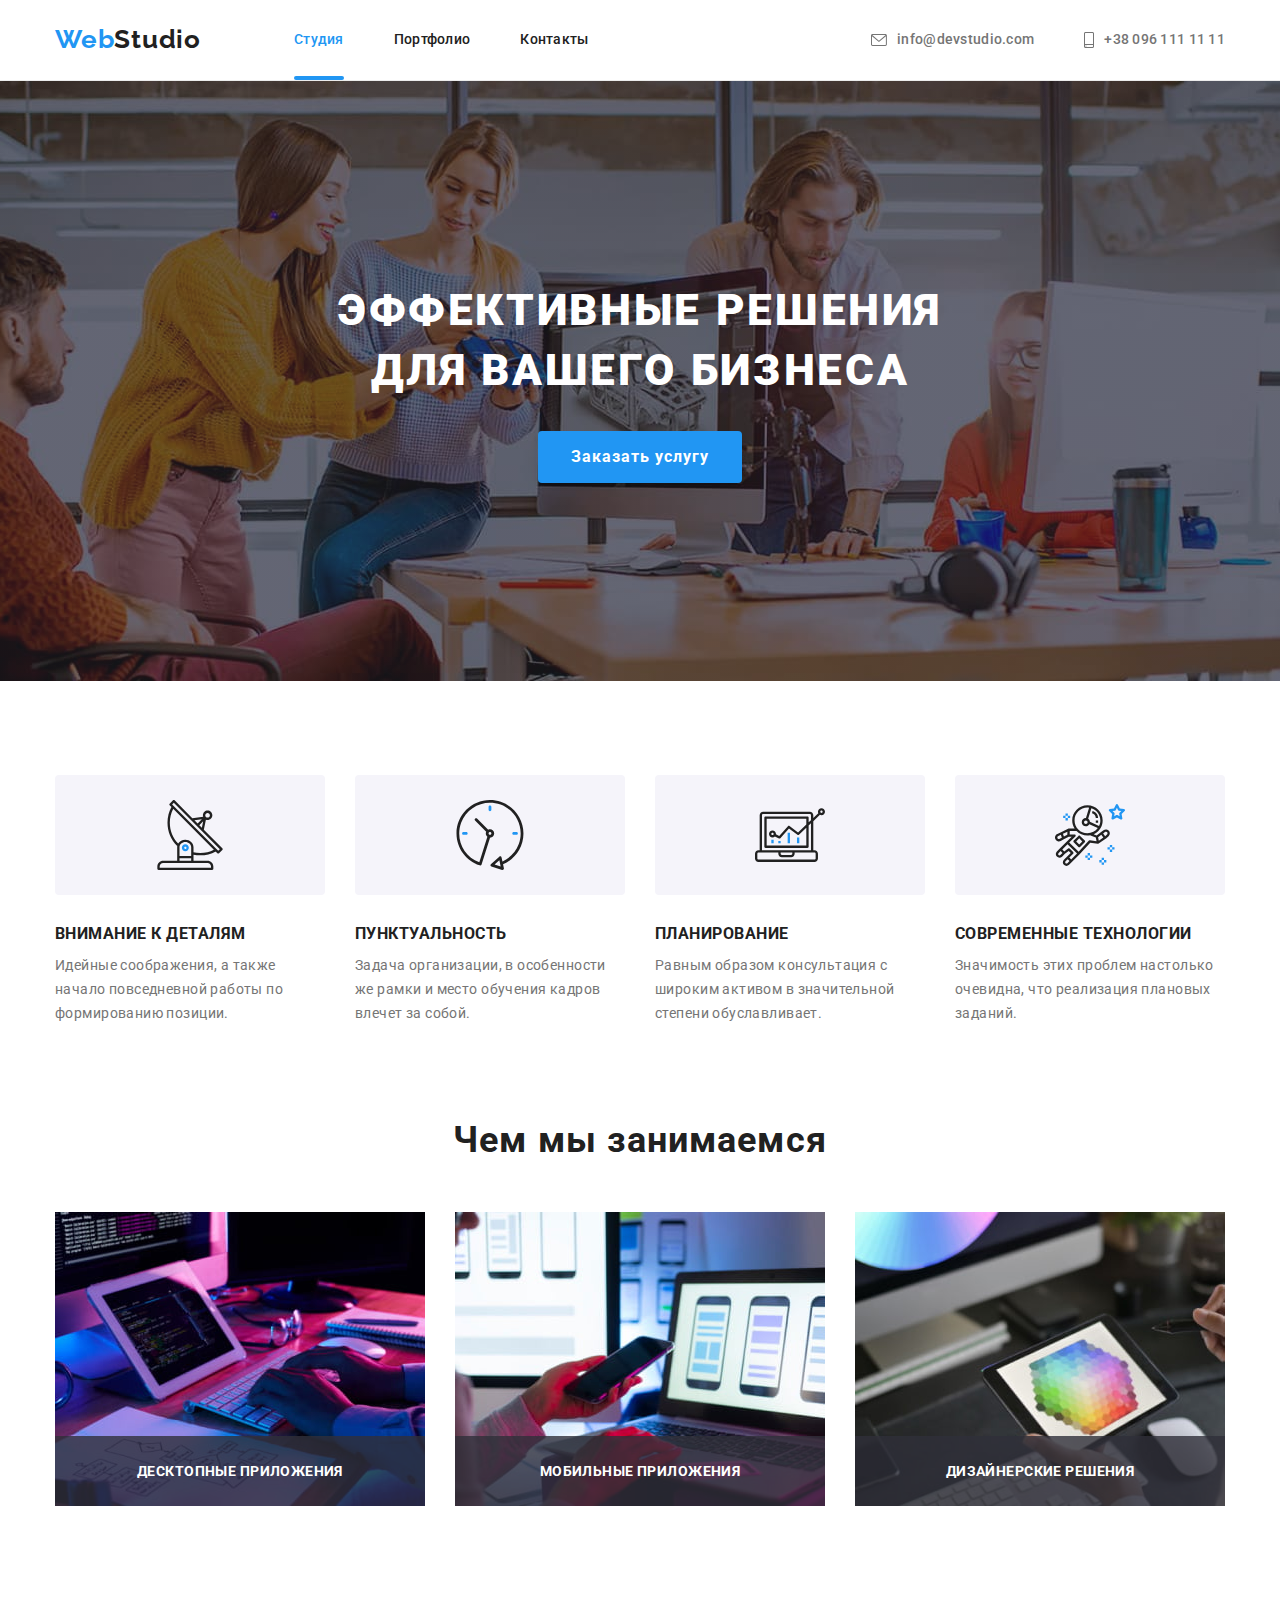
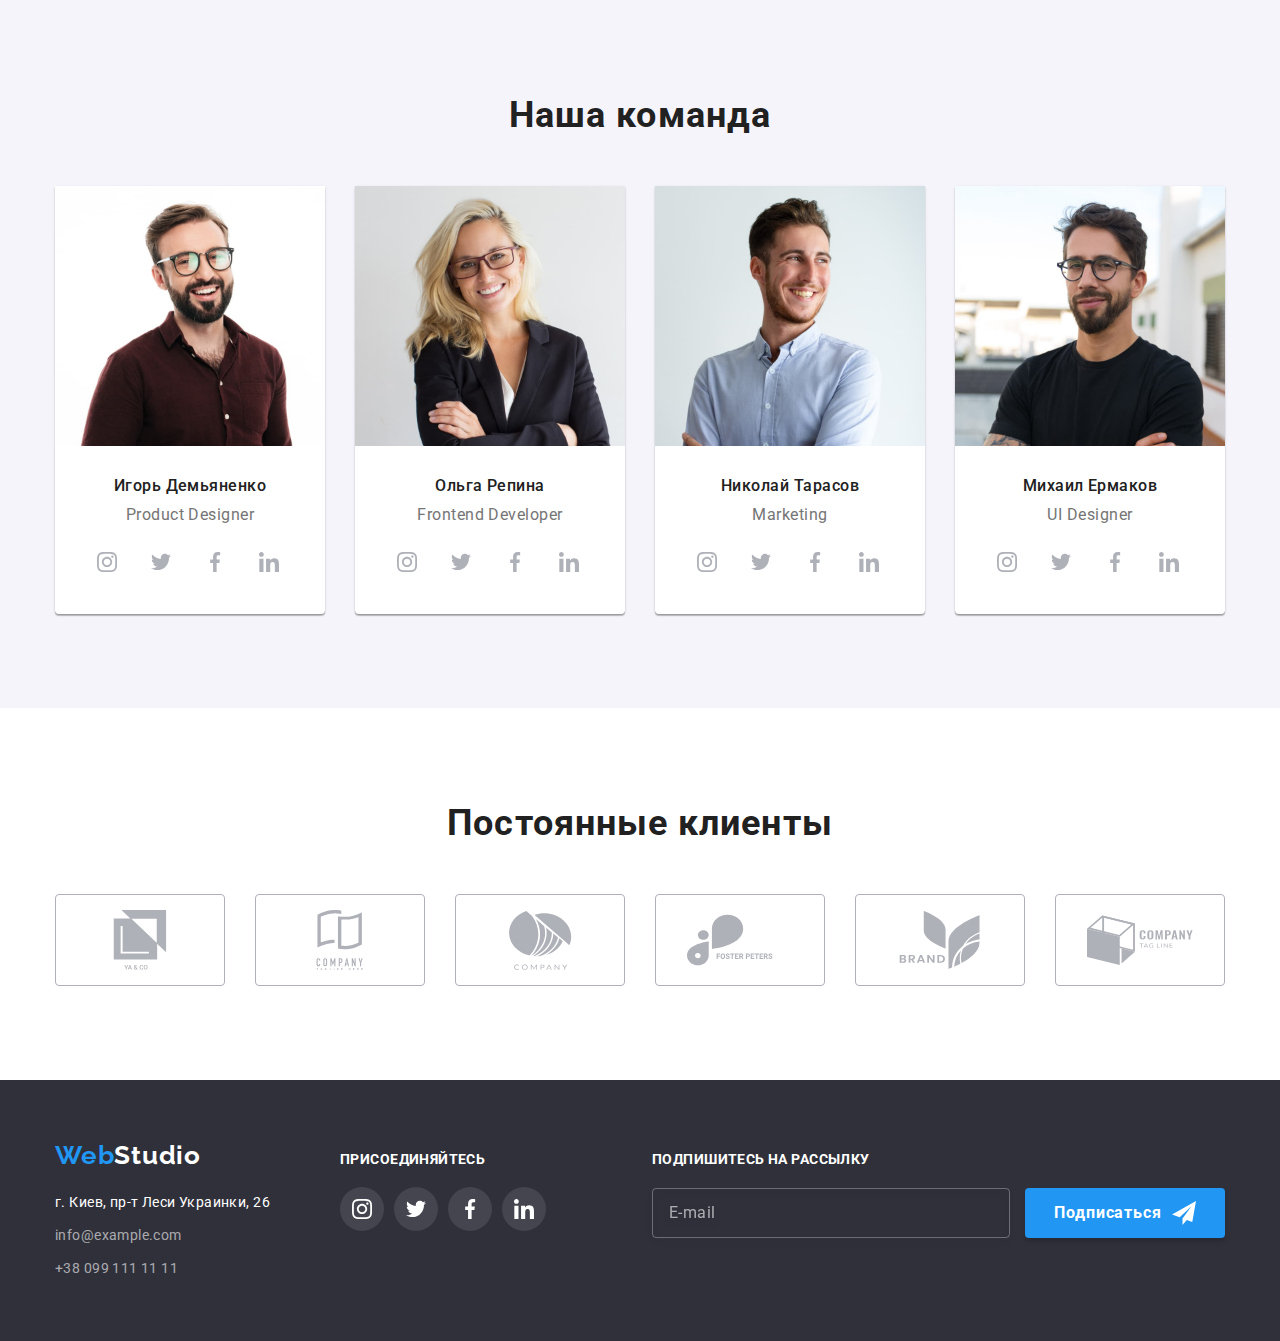
<file: index.html>
<!DOCTYPE html>
<html lang="ru">
  <head>
    <meta charset="UTF-8" />
    <meta http-equiv="X-UA-Compatible" content="IE=edge" />
    <meta name="viewport" content="width=device-width, initial-scale=1.0" />
    <title>WebStudio</title>

    <link rel="preconnect" href="https://fonts.googleapis.com" />
    <link rel="preconnect" href="https://fonts.gstatic.com" crossorigin />
    <link
      href="https://fonts.googleapis.com/css2?family=Raleway:wght@700&family=Roboto:wght@400;500;700;900&display=swap"
      rel="stylesheet"
    />
    <link
      rel="stylesheet"
      href="https://cdnjs.cloudflare.com/ajax/libs/modern-normalize/1.0.0/modern-normalize.min.css"
    />
    <link rel="stylesheet" href="./css/styles.css" />
  </head>
  <body>
    <!-- ------- Шапка сайту   ------- -->
    <header class="page-header">
      <div class="container main-nav">
        <nav class="main-nav">
          <a lang="en" href="./index.html" class="logo link">
            Web<span class="logo-part">Studio</span></a
          >
          <ul class="site-nav list">
            <li class="item">
              <a href="./index.html" class="link current"> Студия</a>
            </li>
            <li class="item">
              <a href="./portfolio.html" class="link"> Портфолио</a>
            </li>
            <li class="item"><a href="" class="link"> Контакты</a></li>
          </ul>
        </nav>
        <ul class="auth-nav list">
          <li class="item">
            <a href="mailto:info@devstudio.com" class="link">
              <svg class="contact-icon" width="16px" height="12px">
                <use href="./images/icon/sprite.svg#icon-envelope"></use></svg
              >info@devstudio.com</a
            >
          </li>
          <li class="item">
            <a href="tel:+380961111111" class="link">
              <svg class="contact-icon" width="10px" height="16px">
                <use href="./images/icon/sprite.svg#icon-smartphone"></use></svg
              >+38 096 111 11 11
            </a>
          </li>
        </ul>
      </div>
    </header>
    <main>
      <!--- --Еффективные решения для вашего бизнеса ---->
      <section class="hero">
        <div class="container">
          <h1 class="hero-title">Эффективные решения для вашего бизнеса</h1>
          <button
            data-modal-open
            type="button"
            class="hero-button secondary-hero-btn"
          >
            Заказать услугу
          </button>
        </div>
      </section>
      <!-------------- Оссобенности ----------------->
      <section class="section">
        <div class="container">
          <h2 hidden class="hidden">Особенности</h2>
          <ul class="features list">
            <li class="item">
              <div class="features-icon-zone">
                <svg class="features-icon" width="70px" height="70px">
                  <use href="./images/icon/sprite.svg#icon-antenna"></use>
                </svg>
              </div>
              <h3 class="features-title">Внимание к деталям</h3>
              <p class="features-text">
                Идейные соображения, а также начало повседневной работы по
                формированию позиции.
              </p>
            </li>
            <li class="item">
              <div class="features-icon-zone">
                <svg class="features-icon" width="70px" height="70px">
                  <use href="./images/icon/sprite.svg#icon-clock"></use>
                </svg>
              </div>
              <h3 class="features-title">Пунктуальность</h3>
              <p class="features-text">
                Задача организации, в особенности же рамки и место обучения
                кадров влечет за собой.
              </p>
            </li>
            <li class="item">
              <div class="features-icon-zone">
                <svg class="features-icon" width="70px" height="70px">
                  <use href="./images/icon/sprite.svg#icon-diagram"></use>
                </svg>
              </div>
              <h3 class="features-title">Планирование</h3>
              <p class="features-text">
                Равным образом консультация с широким активом в значительной
                степени обуславливает.
              </p>
            </li>
            <li class="item">
              <div class="features-icon-zone">
                <svg class="features-icon" width="70px" height="70px">
                  <use href="./images/icon/sprite.svg#icon-astronaut"></use>
                </svg>
              </div>
              <h3 class="features-title">Современные технологии</h3>
              <p class="features-text">
                Значимость этих проблем настолько очевидна, что реализация
                плановых заданий.
              </p>
            </li>
          </ul>
        </div>
      </section>

      <!-- Чем мы занимаемся -->
      <section class="section performance">
        <div class="container">
          <h2 class="section-title work">Чем мы занимаемся</h2>
          <ul class="example-list list">
            <li class="item">
              <div class="product-thumb">
                <img
                  src="./images/box/box1.jpg"
                  alt="Человек перед планшетом,набирает текст на клавиатуре"
                  width="370"
                  height="294"
                />
                <p class="performance-text">Десктопные приложения</p>
              </div>
            </li>
            <li class="item">
              <div class="product-thumb">
                <img
                  src="./images/box/box2.jpg"
                  alt="Человек с телефоном в руке работает с ноутбуком"
                  width="370"
                  height="294"
                />
                <p class="performance-text">Мобильные приложения</p>
              </div>
            </li>
            <li class="item">
              <div class="product-thumb">
                <img
                  src="./images/box/box3.jpg"
                  alt="Человек с планшетом в руке, на планшете цветовая гамма"
                  width="370"
                  height="294"
                />
                <p class="performance-text">Дизайнерские решения</p>
              </div>
            </li>
          </ul>
        </div>
      </section>
      <!-- Наша команда -->
      <section class="section-team">
        <div class="container">
          <h2 class="section-title team-title">Наша команда</h2>
          <ul class="team-list list">
            <li class="team">
              <img
                class="img"
                src="./images/team/img.jpg"
                alt="Человек в очках и красном поло"
                width="270"
                height="260"
              />
              <div class="team-information">
                <h3 class="name">Игорь Демьяненко</h3>
                <p lang="en" class="position">Product Designer</p>
                <ul class="social-links-list list">
                  <li class="item">
                    <a href="" class="team-social-contact link"
                      ><svg class="icon-social" width="20px" height="20px">
                        <use
                          href="./images/icon/sprite.svg#icon-instagram"
                        ></use>
                      </svg>
                    </a>
                  </li>
                  <li class="item">
                    <a href="" class="team-social-contact"
                      ><svg class="icon-social" width="20px" height="20px">
                        <use href="./images/icon/sprite.svg#icon-twitter"></use>
                      </svg>
                    </a>
                  </li>
                  <li class="item">
                    <a href="" class="team-social-contact"
                      ><svg class="icon-social" width="20px" height="20px">
                        <use
                          href="./images/icon/sprite.svg#icon-facebook"
                        ></use>
                      </svg>
                    </a>
                  </li>
                  <li class="item">
                    <a href="" class="team-social-contact"
                      ><svg class="icon-social" width="20px" height="20px">
                        <use
                          href="./images/icon/sprite.svg#icon-linkedin"
                        ></use>
                      </svg>
                    </a>
                  </li>
                </ul>
              </div>
            </li>
            <li class="team">
              <img
                class="img"
                src="./images/team/img1.jpg"
                alt=":Женщина в черном костюме и очках"
                width="270"
                height="260"
              />
              <div class="team-information">
                <h3 class="name">Ольга Репина</h3>
                <p lang="en" class="position">Frontend Developer</p>
                <ul class="social-links-list list">
                  <li class="item">
                    <a href="" class="team-social-contact link"
                      ><svg class="icon-social" width="20px" height="20px">
                        <use
                          href="./images/icon/sprite.svg#icon-instagram"
                        ></use>
                      </svg>
                    </a>
                  </li>
                  <li class="item">
                    <a href="" class="team-social-contact"
                      ><svg class="icon-social" width="20px" height="20px">
                        <use href="./images/icon/sprite.svg#icon-twitter"></use>
                      </svg>
                    </a>
                  </li>
                  <li class="item">
                    <a href="" class="team-social-contact"
                      ><svg class="icon-social" width="20px" height="20px">
                        <use
                          href="./images/icon/sprite.svg#icon-facebook"
                        ></use>
                      </svg>
                    </a>
                  </li>
                  <li class="item">
                    <a href="" class="team-social-contact"
                      ><svg class="icon-social" width="20px" height="20px">
                        <use
                          href="./images/icon/sprite.svg#icon-linkedin"
                        ></use>
                      </svg>
                    </a>
                  </li>
                </ul>
              </div>
            </li>
            <li class="team">
              <img
                class="img"
                src="./images/team/img2.jpg"
                alt="улыбающийся мужчина в рубашке"
                width="270"
                height="260"
              />
              <div class="team-information">
                <h3 class="name">Николай Тарасов</h3>
                <p lang="en" class="position">Marketing</p>
                <ul class="social-links-list list">
                  <li class="item">
                    <a href="" class="team-social-contact link"
                      ><svg class="icon-social" width="20px" height="20px">
                        <use
                          href="./images/icon/sprite.svg#icon-instagram"
                        ></use>
                      </svg>
                    </a>
                  </li>
                  <li class="item">
                    <a href="" class="team-social-contact"
                      ><svg class="icon-social" width="20px" height="20px">
                        <use href="./images/icon/sprite.svg#icon-twitter"></use>
                      </svg>
                    </a>
                  </li>
                  <li class="item">
                    <a href="" class="team-social-contact"
                      ><svg class="icon-social" width="20px" height="20px">
                        <use
                          href="./images/icon/sprite.svg#icon-facebook"
                        ></use>
                      </svg>
                    </a>
                  </li>
                  <li class="item">
                    <a href="" class="team-social-contact"
                      ><svg class="icon-social" width="20px" height="20px">
                        <use
                          href="./images/icon/sprite.svg#icon-linkedin"
                        ></use>
                      </svg>
                    </a>
                  </li>
                </ul>
              </div>
            </li>
            <li class="team">
              <img
                class="img"
                src="./images/team/img3.jpg"
                alt="Мужчина в черной футболке и очках"
                width="270"
                height="260"
              />
              <div class="team-information">
                <h3 class="name">Михаил Ермаков</h3>
                <p lang="en" class="position">UI Designer</p>
                <ul class="social-links-list list">
                  <li class="item">
                    <a href="" class="team-social-contact link"
                      ><svg class="icon-social" width="20px" height="20px">
                        <use
                          href="./images/icon/sprite.svg#icon-instagram"
                        ></use>
                      </svg>
                    </a>
                  </li>
                  <li class="item">
                    <a href="" class="team-social-contact"
                      ><svg class="icon-social" width="20px" height="20px">
                        <use href="./images/icon/sprite.svg#icon-twitter"></use>
                      </svg>
                    </a>
                  </li>
                  <li class="item">
                    <a href="" class="team-social-contact"
                      ><svg class="icon-social" width="20px" height="20px">
                        <use
                          href="./images/icon/sprite.svg#icon-facebook"
                        ></use>
                      </svg>
                    </a>
                  </li>
                  <li class="item">
                    <a href="" class="team-social-contact"
                      ><svg class="icon-social" width="20px" height="20px">
                        <use
                          href="./images/icon/sprite.svg#icon-linkedin"
                        ></use>
                      </svg>
                    </a>
                  </li>
                </ul>
              </div>
            </li>
          </ul>
        </div>
      </section>
      <!------------------- Постоянніе клиенты----------->
      <section class="section clients">
        <div class="container">
          <h2 class="clients-title">Постоянные клиенты</h2>
          <ul class="list list-company">
            <li class="item">
              <a href="" class="clients-link link">
                <svg class="client-icon" width="106" height="60">
                  <use href="./images/icon/sprite.svg#icon-ya-co"></use>
                </svg>
              </a>
            </li>
            <li class="item">
              <a href="" class="clients-link link">
                <svg class="client-icon" width="106" height="60">
                  <use href="./images/icon/sprite.svg#icon-tagline-here"></use>
                </svg>
              </a>
            </li>
            <li class="item">
              <a href="" class="clients-link link">
                <svg class="client-icon" width="106" height="60">
                  <use href="./images/icon/sprite.svg#icon-company"></use>
                </svg>
              </a>
            </li>
            <li class="item">
              <a href="" class="clients-link link">
                <svg class="client-icon" width="106" height="60">
                  <use href="./images/icon/sprite.svg#icon-foster-peters"></use>
                </svg>
              </a>
            </li>
            <li class="item">
              <a href="" class="clients-link link">
                <svg class="client-icon" width="106" height="60">
                  <use href="./images/icon/sprite.svg#icon-brand"></use>
                </svg>
              </a>
            </li>
            <li class="item">
              <a href="" class="clients-link link">
                <svg class="client-icon" width="106" height="60">
                  <use href="./images/icon/sprite.svg#icon-tag-line"></use>
                </svg>
              </a>
            </li>
          </ul>
        </div>
      </section>
    </main>
    <!-- Футер -->
    <footer class="footer-section">
      <div class="container">
        <div class="footer-addres">
          <a lang="en" href="./index.html" class="logo link logo-footer"
            >Web<span class="logo-footer">Studio</span>
          </a>
          <address class="address-block">
            <ul class="address-list list">
              <li class="address-text item">г. Киев, пр-т Леси Украинки, 26</li>
              <li class="item">
                <a href="mailto:info@example.com" class="link address-contact"
                  >info@example.com</a
                >
              </li>
              <li class="item">
                <a href="tel:+380991111111" class="link address-contact"
                  >+38 099 111 11 11</a
                >
              </li>
            </ul>
          </address>
        </div>
        <div class="footer-contact">
          <p class="text-contact-footer">присоединяйтесь</p>
          <ul class="footer-contact-list list">
            <li class="item">
              <a href="" class="footer-social-link link"
                ><svg class="icon-social" width="20px" height="20px">
                  <use href="./images/icon/sprite.svg#icon-instagram"></use>
                </svg>
              </a>
            </li>
            <li class="item">
              <a href="" class="footer-social-link link"
                ><svg class="icon-social" width="20px" height="20px">
                  <use href="./images/icon/sprite.svg#icon-twitter"></use>
                </svg>
              </a>
            </li>
            <li class="item">
              <a href="" class="footer-social-link link"
                ><svg class="icon-social" width="20px" height="20px">
                  <use href="./images/icon/sprite.svg#icon-facebook"></use>
                </svg>
              </a>
            </li>
            <li class="item">
              <a href="" class="footer-social-link link"
                ><svg class="icon-social" width="20px" height="20px">
                  <use href="./images/icon/sprite.svg#icon-linkedin"></use>
                </svg>
              </a>
            </li>
          </ul>
        </div>
        <div class="footer-form-block">
          <b class="text-footer-form">Подпишитесь на рассылку</b>
          <form class="footer-form">
            <label for="footer-label"></label>
            <input
              type="email"
              name="email"
              id="footer-label"
              placeholder="E-mail"
              class="footer-input"
            />
            <button type="submit" class="submit-footer-btn button">
              Подписаться
              <svg width="24" height="24" class="send-icon">
                <use href="./images/icon/sprite.svg#send-btn"></use>
              </svg>
            </button>
          </form>
        </div>
      </div>
    </footer>
    <!-- --------- бэкдроп и модальное окно--------- -->
    <div class="backdrop is-hidden" data-modal>
      <div class="modal">
        <button data-modal-close class="close-btn" type="button">
          <svg width="11" height="11" class="btn-close-icon">
            <use href="./images/icon/sprite.svg#icon-close-icon"></use>
          </svg>
        </button>
        <p class="text-modal">Оставьте свои данные, мы вам перезвоним</p>
        <form class="modal-form">
          <div class="input-container">
            <label for="name" class="label">Имя</label>
            <div class="input-wrap">
              <input type="text" name="name" id="name" required class="input" />
              <svg width="18" height="18" class="icon-modal">
                <use href="./images/icon/sprite.svg#icon-person"></use>
              </svg>
            </div>
          </div>
          <div class="input-container">
            <label for="phone" class="label">Телефон</label>
            <div class="input-wrap">
              <input
                type="tel"
                name="phone"
                id="phone"
                required
                minlength="10"
                class="input"
              />
              <svg width="18" height="18" class="icon-modal">
                <use href="./images/icon/sprite.svg#icon-phone"></use>
              </svg>
            </div>
          </div>
          <div class="input-container">
            <label for="mail" class="label">Почта</label>
            <div class="input-wrap">
              <input
                type="email"
                name="mail"
                id="mail"
                required
                minlength="10"
                class="input"
              />
              <svg width="18" height="18" class="icon-modal">
                <use href="./images/icon/sprite.svg#icon-mail"></use>
              </svg>
            </div>
          </div>
          <div class="input-container-comments">
            <label for="comments" class="label">Комментарий</label>
            <textarea
              name="comments"
              id="comments"
              rows="7"
              class="textarea-input"
              placeholder="Введите текст"
            ></textarea>
          </div>

          <div class="policy-container">
            <label for="check" class="license-text">
              <input
                type="checkbox"
                name="license-checkbox"
                id="check"
                class="visually-hidden input-check"
              />
              <svg width="16" height="15" class="chek-icon">
                <use href="./images/icon/sprite.svg#icon-check"></use>
              </svg>
              Соглашаюсь с рассылкой и принимаю&nbsp;
              <a href="./index.html" class="link policy-link">
                Условия договора
              </a>
            </label>
          </div>
          <button type="submit" class="btn-send-modal">Отправить</button>
        </form>
      </div>
    </div>
    <script src="./modal.js"></script>
  </body>
</html>
</file>
<file: css/styles.css>
:root {
  --accent-color: #2196f3;
  --basic-color-white: #ffffff;
  --second-background-color: #2f303a;
  --btn-background: #f5f4fa;
  --first-text-color: #212121;
  --secondary-text-color: #757575;
  --footter-contact-color: rgba(255, 255, 255, 0.6);
  --icon-color: #afb1b8;
}
body {
  color: var(--first-text-color);
  background-color: var(--basic-color-white);
  font-family: "Roboto", sans-serif;
  font-size: 14px;
}
*,
*::before,
*::after {
  box-sizing: border-box;
}
h1,
h2,
h3,
h4,
h5,
h6,
ul,
p {
  margin-bottom: 0;
  margin-top: 0;
}
img {
  display: block;
  max-width: 100%;
  height: auto;
}
.link {
  text-decoration: none;
}
.list {
  list-style: none;
  padding: 0px;
  margin: 0px;
}
.container {
  width: 1200px;
  margin: 0 auto;
  padding-left: 15px;
  padding-right: 15px;
}
.section {
  padding-top: 94px;
  padding-bottom: 94px;
}
.visually-hidden {
  position: absolute;
  white-space: nowrap;
  width: 1px;
  height: 1px;
  overflow: hidden;
  border: 0;
  padding: 0;
  clip: rect(0 0 0 0);
  clip-path: inset(50%);
  margin: -1px;
}
/* ------------------Header--------------------- */
.page-header {
  border-bottom: 1px solid #ececec;
}
.main-nav {
  display: flex;
  align-items: center;
}
.main-nav .link {
  display: block;
  padding-top: 24px;
  padding-bottom: 25px;
}
.logo.link {
  color: var(--accent-color);
  font-family: "Raleway", sans-serif;
  font-weight: 700;
  font-size: 26px;
  line-height: 1.19;
  letter-spacing: 0.03em;
}
.logo .logo-part {
  color: var(--first-text-color);
}
.site-nav {
  display: flex;
}
.site-nav.list {
  margin-left: 93px;
  padding-left: 0px;
}
.site-nav .item + .item {
  margin-left: 50px;
}
.site-nav .link {
  display: block;
  font-weight: 500;
  line-height: 1.14;
  letter-spacing: 0.02em;
  color: var(--first-text-color);
  padding-top: 32px;
  padding-bottom: 32px;
  position: relative;
  transition: color 250ms cubic-bezier(0.4, 0, 0.2, 1);
}
.site-nav .link::after {
  content: "";
  position: absolute;
  left: 0;
  bottom: 0;
  display: block;
  width: 100%;
  height: 4px;
  background-color: var(--accent-color);
  border-radius: 2px;
  transform: scaleX(0);
  transition: transform 250ms cubic-bezier(0.4, 0, 0.2, 1);
}
.site-nav .link.current {
  color: var(--accent-color);
}
.site-nav .link.current::after {
  content: "";
  position: absolute;
  left: 0;
  bottom: 0;
  display: block;
  width: 100%;
  height: 4px;
  background-color: var(--accent-color);
  border-radius: 2px;
  transform: scaleX(1);
  opacity: 1;
}

.site-nav .link:hover,
.site-nav .link:focus,
.auth-nav .link:hover,
.auth-nav .link:focus {
  color: var(--accent-color);
}
.site-nav .link:hover::after,
.site-nav .link:focus::after,
.auth-nav .link:hover::after,
.auth-nav .link:focus::after {
  transform: scaleX(1);
}

.auth-nav {
  display: flex;
  margin-left: auto;
}
.auth-nav .item + .item {
  margin-left: 50px;
}
.contact-icon {
  margin-right: 10px;
  fill: currentColor;
}
.auth-nav .link {
  display: flex;
  color: var(--secondary-text-color);
  font-weight: 500;
  line-height: 1.14;
  letter-spacing: 0.02em;
  padding-top: 32px;
  padding-bottom: 32px;
  align-items: center;
  transition: color 250ms cubic-bezier(0.4, 0, 0.2, 1);
}

/* --------------------Hero------------------- */
.hero {
  color: var(--basic-color-white);
  background-color: var(--second-background-color);
  background-size: cover;
  background-repeat: no-repeat;
  background-position: center;
  background-image: linear-gradient(
      rgba(47, 48, 58, 0.4),
      rgba(47, 48, 58, 0.4)
    ),
    url(../images/hero.jpg);
  height: 600px;
  max-width: 1600px;
  margin-bottom: 0;
  margin-top: 0;
  margin-left: auto;
  margin-right: auto;
  padding-top: 200px;
  padding-bottom: 200px;
  text-align: center;
}
.hero-title {
  font-weight: 900;
  font-size: 44px;
  line-height: 1.36;
  letter-spacing: 0.06em;
  text-transform: uppercase;
  margin-bottom: 0;
  margin-top: 0;
  width: 696px;
  margin-left: auto;
  margin-right: auto;
  margin-bottom: 30px;
}
.hero-button {
  display: inline-block;
  color: var(--basic-color-white);
  background-color: var(--accent-color);
  font-family: inherit;
  font-weight: 700;
  font-size: 16px;
  line-height: 1.88;
  align-items: center;
  text-align: center;
  letter-spacing: 0.06em;
  cursor: pointer;
  border-radius: 4px;
  padding: 10px 32px;
  min-width: 200px;
  border: 1px solid transparent;
  margin-left: auto;
  margin-right: auto;
  box-shadow: 0px 4px 4px rgba(0, 0, 0, 0.15);
  transition: background-color 250ms cubic-bezier(0.4, 0, 0.2, 1);
}
.secondary-hero-btn:hover,
.secondary-hero-btn:focus {
  background-color: #188cef;
}
/* -----------Модальне вікно----------- */
.backdrop {
  top: 0;
  left: 0;
  width: 100%;
  height: 100%;
  position: fixed;
  background-color: rgba(0, 0, 0, 0.2);
  opacity: 1;
  transition: opacity 250ms cubic-bezier(0.4, 0, 0.2, 1);
}
.backdrop.is-hidden {
  visibility: 0;
  opacity: 0;
  pointer-events: none;
}
.backdrop.is-hidden .modal {
  transform: scale(1.1) translate(-50%, -50%);
}
.modal {
  justify-content: center;
  position: absolute;
  top: 50%;
  left: 50%;
  transform: translate(-50%, -50%) scale(1);
  background-color: var(--basic-color-white);
  width: 528px;
  min-height: 581px;
  border-radius: 4px;
  transition: transform 250ms cubic-bezier(0.4, 0, 0.2, 1);
  padding: 40px;
}
.close-btn {
  position: absolute;
  right: 8px;
  top: 8px;
  display: flex;
  align-items: center;
  justify-content: center;
  border: 1px solid rgba(0, 0, 0, 0.1);
  border-radius: 50%;
  cursor: pointer;
  width: 30px;
  height: 30px;
  background-color: transparent;
  fill: #000000;
  transition: fill 250ms cubic-bezier(0.4, 0, 0.2, 1);
}
.close-btn:hover,
.close-btn:focus {
  fill: var(--accent-color);
}
/*  ---------- form--------- */
.text-modal {
  font-style: normal;
  font-weight: 700;
  font-size: 20px;
  line-height: 1.15;
  text-align: center;
  letter-spacing: 0.03em;
  color: var(--first-text-color);
  margin-bottom: 12px;
}
.label {
  font-weight: 400;
  font-size: 12px;
  line-height: 1.16;
  letter-spacing: 0.01em;
  color: var(--secondary-text-color);
  margin-bottom: 4px;
}
.input {
  width: 100%;
  height: 40px;
  border: 1px solid rgba(33, 33, 33, 0.2);
  border-radius: 4px;
  padding: 14px 42px;
  outline: transparent;
  transition: border-color 250ms cubic-bezier(0.4, 0, 0.2, 1);
}
.input:focus {
  border-color: var(--accent-color);
}
.input:focus + .icon-modal {
  fill: var(--accent-color);
}
.icon-modal {
  position: absolute;
  left: 15px;
  top: 50%;
  transform: translateY(-50%);
  fill: var(--first-text-color);
  transition: fill 250ms cubic-bezier(0.4, 0, 0.2, 1);
}
.input-container:not(:last-child) {
  margin-bottom: 10px;
}
.input-container {
  display: flex;
  flex-direction: column;
  margin-left: auto;
  margin-right: auto;
  margin-bottom: 10px;
  width: 100%;
}
.input-container-comments {
  display: flex;
  padding: 0;
  margin-bottom: 20px;
  flex-direction: column;
  margin-left: auto;
  margin-right: auto;
  margin-bottom: 20px;
  width: 100%;
}
.input-wrap {
  position: relative;
  padding: 0;
  margin: 0;
}
.textarea-input {
  width: 100%;
  border: 1px solid rgba(33, 33, 33, 0.2);
  border-radius: 4px;
  padding: 14px 42px;
  outline: transparent;
  transition: border-color 250ms cubic-bezier(0.4, 0, 0.2, 1);
  height: 120px;
  resize: none;
  padding: 12px 16px;
}
.textarea-input:focus {
  border-color: var(--accent-color);
}
.textarea-input::placeholder {
  margin: 12px 16px;
  font-style: normal;
  font-weight: 400;
  font-size: 12px;
  line-height: 1.16;
  letter-spacing: 0.01em;
  color: rgba(117, 117, 117, 0.5);
}

.chek-icon {
  display: inline-block;
  margin-right: 8.38px;
  border: 2px solid var(--first-text-color);
  border-radius: 2px;
  transition: background-color 250ms cubic-bezier(0.4, 0, 0.2, 1),
    border-color 250ms cubic-bezier(0.4, 0, 0.2, 1);
}
.input-check:checked + .chek-icon {
  background-color: var(--accent-color);
  border-color: var(--accent-color);
}
.input-check:focus + .chek-icon {
  border-color: var(--accent-color);
}
.policy-link {
  text-decoration: underline;
  color: var(--accent-color);
  font-size: 14px;
  line-height: 1.71;
  letter-spacing: 0.03em;
}
.license-text {
  display: flex;
  align-items: center;
  justify-content: center;
  font-style: normal;
  font-weight: 400;
  font-size: 14px;
  line-height: 1.71;
  letter-spacing: 0.03em;
  color: var(--secondary-text-color);
}
.policy-container {
  padding-bottom: 0;
  margin-bottom: 30px;
}
.btn-send-modal {
  width: 200px;
  height: 50px;
  background-color: var(--accent-color);
  box-shadow: 0px 4px 4px rgba(0, 0, 0, 0.15);
  border-radius: 4px;
  font-family: inherit;
  border: 1px solid rgba(0, 0, 0, 0);
  padding: 0;
  font-weight: 700;
  font-size: 16px;
  line-height: 1.88;
  display: flex;
  align-items: center;
  justify-content: center;
  text-align: center;
  letter-spacing: 0.06em;
  color: var(--basic-color-white);
  margin-top: 0;
  margin-left: auto;
  margin-right: auto;
  margin-bottom: 0px;
  cursor: pointer;
  transition: background-color 250ms cubic-bezier(0.4, 0, 0.2, 1);
}
.btn-send-modal:hover,
.btn-send-modal:focus {
  background-color: #188ce8;
}
/* ------------SECTION особенности-------------- */
.features-title {
  font-weight: 700;
  line-height: 1.14;
  letter-spacing: 0.03em;
  text-transform: uppercase;
  margin-bottom: 10px;
}
.features-text {
  font-weight: 400;
  line-height: 1.71;
  letter-spacing: 0.03em;
  color: var(--secondary-text-color);
}
.features.list {
  display: flex;
  flex-wrap: wrap;
}
.features .item {
  width: 270px;
}
.features .item:not(:last-child) {
  margin-right: 30px;
}
.features-icon-zone {
  height: 120px;
  display: flex;
  align-items: center;
  justify-content: center;
  margin-bottom: 30px;
  background-color: var(--btn-background);
  border-radius: 4px;
}

/* ------------SECTION чем мы занимаемся--------- */
.section-title {
  font-weight: 700;
  font-size: 36px;
  line-height: 1.17;
  text-align: center;
  letter-spacing: 0.03em;
  margin-bottom: 50px;
}
.section.performance {
  padding-top: 0;
}
.product-thumb {
  position: relative;
}
.performance-text {
  display: flex;
  position: absolute;
  bottom: 0;
  background-color: rgba(47, 48, 58, 0.8);
  justify-content: center;
  align-items: center;
  height: 70px;
  width: 100%;
  font-style: normal;
  font-weight: 700;
  line-height: 16px;
  text-align: center;
  letter-spacing: 0.03em;
  text-transform: uppercase;
  color: var(--basic-color-white);
}
.example-list.list {
  display: flex;
}
.example-list .item:not(:last-child) {
  margin-right: 30px;
}
/* --------------Наша команда-------------- */

.section-team {
  background-color: var(--btn-background);
  padding-top: 94px;
  padding-bottom: 94px;
}
.team-information {
  padding: 30px;
}
.team-title {
  margin-bottom: 50px;
}
.team {
  background-color: var(--basic-color-white);
}
.team-list {
  display: flex;
}
.team-list .team {
  box-shadow: 0px 1px 3px rgba(0, 0, 0, 0.12), 0px 1px 1px rgba(0, 0, 0, 0.14),
    0px 2px 1px rgba(0, 0, 0, 0.2);
  border-radius: 0px 0px 4px 4px;
}
.team-list .team:not(:last-child) {
  margin-right: 30px;
}
.name {
  margin-bottom: 10px;
  font-weight: 500;
  font-size: 16px;
  line-height: 1.19;
  text-align: center;
  letter-spacing: 0.03em;
  color: var(--first-text-color);
}
.position {
  font-weight: 400;
  font-size: 16px;
  line-height: 1.19;
  text-align: center;
  letter-spacing: 0.03em;
  color: var(--secondary-text-color);
  margin-bottom: 16px;
}
.social-links-list {
  display: flex;
  padding-left: 0;
}
.social-links-list .item:not(:last-child) {
  margin-right: 10px;
}
.team-social-contact {
  display: flex;
  width: 44px;
  height: 44px;
  justify-content: center;
  align-items: center;
  border-radius: 50%;
  fill: var(--icon-color);
  transition: background-color 250ms cubic-bezier(0.4, 0, 0.2, 1),
    fill 250ms cubic-bezier(0.4, 0, 0.2, 1);
}
.team-social-contact:hover,
.team-social-contact:focus {
  background-color: var(--accent-color);
  fill: var(--basic-color-white);
}

/* --------------Постоянные клиенты--------------- */
.clients-title {
  font-style: normal;
  font-weight: 700;
  font-size: 36px;
  line-height: 1.17;
  text-align: center;
  letter-spacing: 0.03em;
  margin-bottom: 50px;
}
.list-company {
  display: flex;
}
.list-company .item:not(:last-child) {
  margin-right: 30px;
}
.clients-link:hover,
.clients-link:focus {
  border-color: var(--accent-color);
  fill: var(--accent-color);
}
.clients-link {
  display: flex;
  width: 170px;
  height: 92px;
  justify-content: center;
  align-items: center;
  border: 1px solid var(--icon-color);
  border-radius: 4px;
  outline: transparent;
  fill: var(--icon-color);
  transition: border-color 250ms cubic-bezier(0.4, 0, 0.2, 1),
    fill 250ms cubic-bezier(0.4, 0, 0.2, 1);
}

/* ----------------Футер------------------ */
.footer-section {
  padding-top: 60px;
  padding-bottom: 60px;
  display: flex;
}
.footer-section .container {
  display: flex;
}
.address-block {
  margin-top: 20px;
}
footer {
  background-color: var(--second-background-color);
}
footer .logo-footer {
  color: var(--basic-color-white);
}
.address-list .link {
  transition: color 250ms cubic-bezier(0.4, 0, 0.2, 1);
}
.address-list .link:hover,
.address-list .link:focus {
  color: var(--accent-color);
}
.address-list .item:not(:last-child) {
  margin-bottom: 9px;
}
.address-text {
  font-weight: 400;
  line-height: 1.71;
  letter-spacing: 0.03em;
  font-style: normal;
  color: var(--basic-color-white);
}
.footer-addres {
  margin-right: 70px;
}
.footer-section .container {
  align-items: baseline;
}
.footer-contact .list {
  display: flex;
}
.footer-contact .item:not(:last-child) {
  margin-right: 10px;
}
.footer-contact {
  margin-right: auto;
}
.footer-social-link {
  width: 44px;
  height: 44px;
  display: flex;
  background-color: rgba(255, 255, 255, 0.1);
  fill: var(--basic-color-white);
  justify-content: center;
  align-items: center;
  border-radius: 50%;
  transition: background-color 250ms cubic-bezier(0.4, 0, 0.2, 1);
}
.footer-social-link:hover,
.footer-social-link:focus {
  background-color: var(--accent-color);
}
.address-contact {
  font-weight: 400;
  line-height: 1.71;
  letter-spacing: 0.03em;
  font-style: normal;
  color: var(--footter-contact-color);
}
.text-contact-footer {
  font-style: normal;
  font-weight: 700;
  line-height: 16px;
  letter-spacing: 0.03em;
  text-transform: uppercase;
  color: var(--basic-color-white);
  margin-bottom: 20px;
}
.footer-form-block {
}
.text-footer-form {
  font-style: normal;
  font-weight: 700;
  font-size: 14px;
  line-height: 1.14;
  letter-spacing: 0.03em;
  text-transform: uppercase;
  color: #ffffff;
}
.footer-form {
  margin-top: 20px;
  margin-left: 0;
}
.footer-input {
  width: 358px;
  height: 50px;
  margin-right: 10px;
  border: 1px solid rgba(255, 255, 255, 0.3);
  filter: drop-shadow(0px 4px 4px rgba(0, 0, 0, 0.15));
  border-radius: 4px;
  background-color: transparent;
  padding-left: 16px;
  margin-right: 12px;
  color: rgba(255, 255, 255, 0.6);
}
.footer-input::placeholder {
  font-style: normal;
  font-size: 16px;
  line-height: 1.25;
  display: flex;
  align-items: center;
  letter-spacing: 0.03em;
  color: rgba(255, 255, 255, 0.6);
  padding-top: 15px;
  padding-bottom: 15px;
}
.submit-footer-btn {
  display: inline-flex;
  align-items: center;
  justify-content: center;
  text-align: center;
  font-style: normal;
  font-weight: 700;
  font-size: 16px;
  font-family: inherit;
  line-height: 1.88;
  letter-spacing: 0.06em;
  min-width: 200px;
  height: 50px;
  background-color: var(--accent-color);
  box-shadow: 0px 4px 4px rgba(0, 0, 0, 0.15);
  border-radius: 4px;
  color: var(--basic-color-white);
  cursor: pointer;
  border: 0px;
}
.submit-footer-btn:hover {
  border-color: #188ce8;
}
.send-icon {
  margin-left: 10px;
  fill: var(--basic-color-white);
}
/* ---------------PORTFILIO-TITLE------------- */
.secondary {
  background-color: var(--accent-color);
  color: var(--basic-color-white);
}
.secondary:hover,
.secondary:focus {
  background-color: var(--accent-color);
  color: var(--basic-color-white);
  box-shadow: 0px 3px 1px rgba(0, 0, 0, 0.1), 0px 1px 2px rgba(0, 0, 0, 0.08),
    0px 2px 2px rgba(0, 0, 0, 0.12);
}
.section-portfolio {
  padding-top: 94px;
  padding-bottom: 94px;
}
.btn-list {
  display: flex;
  justify-content: center;
  margin-bottom: 50px;
}
.portfolio-btn,
.portfolio-btn-main {
  min-width: 73px;
  padding: 6px 22px;
  background-color: var(--btn-background);
  color: var(--first-text-color);
  font-style: normal;
  font-weight: 500;
  font-size: 16px;
  line-height: 1.63;
  text-align: center;
  letter-spacing: 0.03em;
  cursor: pointer;
  border: 1px solid transparent;
  border-radius: 4px;
  transition: background-color 250ms cubic-bezier(0.4, 0, 0.2, 1),
    color 250ms cubic-bezier(0.4, 0, 0.2, 1),
    box-shadow 250ms cubic-bezier(0.4, 0, 0.2, 1);
}
.portfolio-btn-main {
  background-color: var(--accent-color);
  color: var(--basic-color-white);
  box-shadow: 0px 3px 1px rgba(0, 0, 0, 0.1), 0px 1px 2px rgba(0, 0, 0, 0.08),
    0px 2px 2px rgba(0, 0, 0, 0.12);
}
.btn-list .btn-item:not(:first-child) {
  margin-left: 8px;
}
.portfolio-list {
  display: flex;
  flex-wrap: wrap;
}
.portfolio-link {
  display: block;
  background-color: var(--basic-color-white);
  cursor: pointer;
  transition: box-shadow 250ms cubic-bezier(0.4, 0, 0.2, 1);
}
.portfolio-link:hover,
.portfolio-link:focus {
  box-shadow: 0px 1px 1px rgba(0, 0, 0, 0.12), 0px 4px 4px rgba(0, 0, 0, 0.06),
    1px 4px 6px rgba(0, 0, 0, 0.16);
}
.portfolio-inform {
  padding: 20px 24px 20px 24px;
  border: 1px solid #eeeeee;
  border-top: 0;
}
.portfolio-list .item {
  margin-bottom: 30px;
}
.portfolio-list .item:not(:nth-child(3n)) {
  margin-right: 30px;
}
.portfolio-list .item:nth-last-child(-n + 3) {
  margin-bottom: 0;
}
.portfolio-title {
  font-weight: 700;
  font-size: 18px;
  line-height: 2;
  letter-spacing: 0.06em;
  font-style: normal;
  color: var(--first-text-color);
}
.portfolio-text {
  font-weight: 400;
  font-size: 16px;
  line-height: 1.88;
  letter-spacing: 0.03em;
  color: var(--secondary-text-color);
}
.overlay-portfolio {
  position: absolute;
  left: 0;
  bottom: 0;
  background-color: rgba(33, 150, 243, 0.9);
  width: 370px;
  height: 294px;
  transform: translateY(101%);
  transition: transform 250ms cubic-bezier(0.4, 0, 0.2, 1);
}
.portfolio-thumb {
  position: relative;
  overflow: hidden;
}
.text-overlay-portfolio {
  font-style: normal;
  font-weight: 400;
  font-size: 18px;
  line-height: 1.56;
  letter-spacing: 0.03em;
  color: var(--basic-color-white);
  padding: 63px 24px;
}
.portfolio-link:hover .overlay-portfolio,
.portfolio-link:focus .overlay-portfolio {
  transform: translateY(0);
}
</file>
